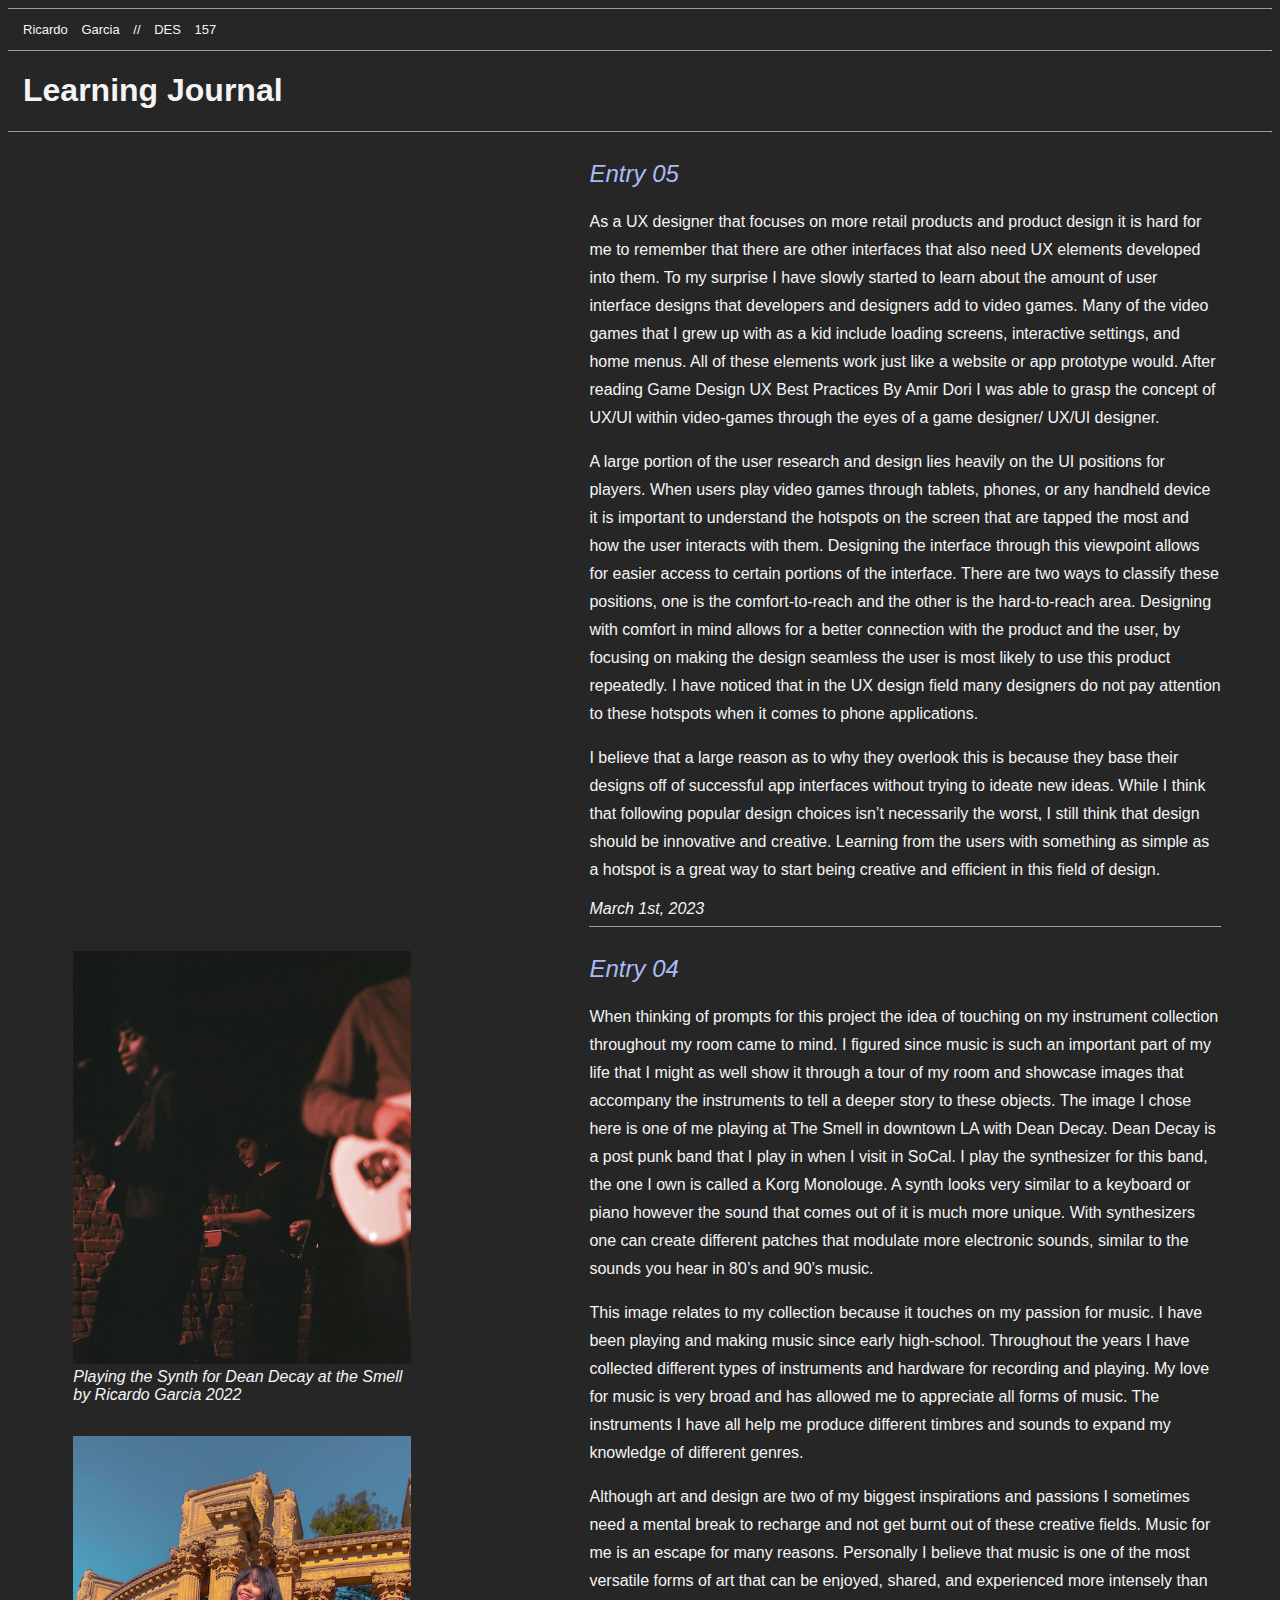
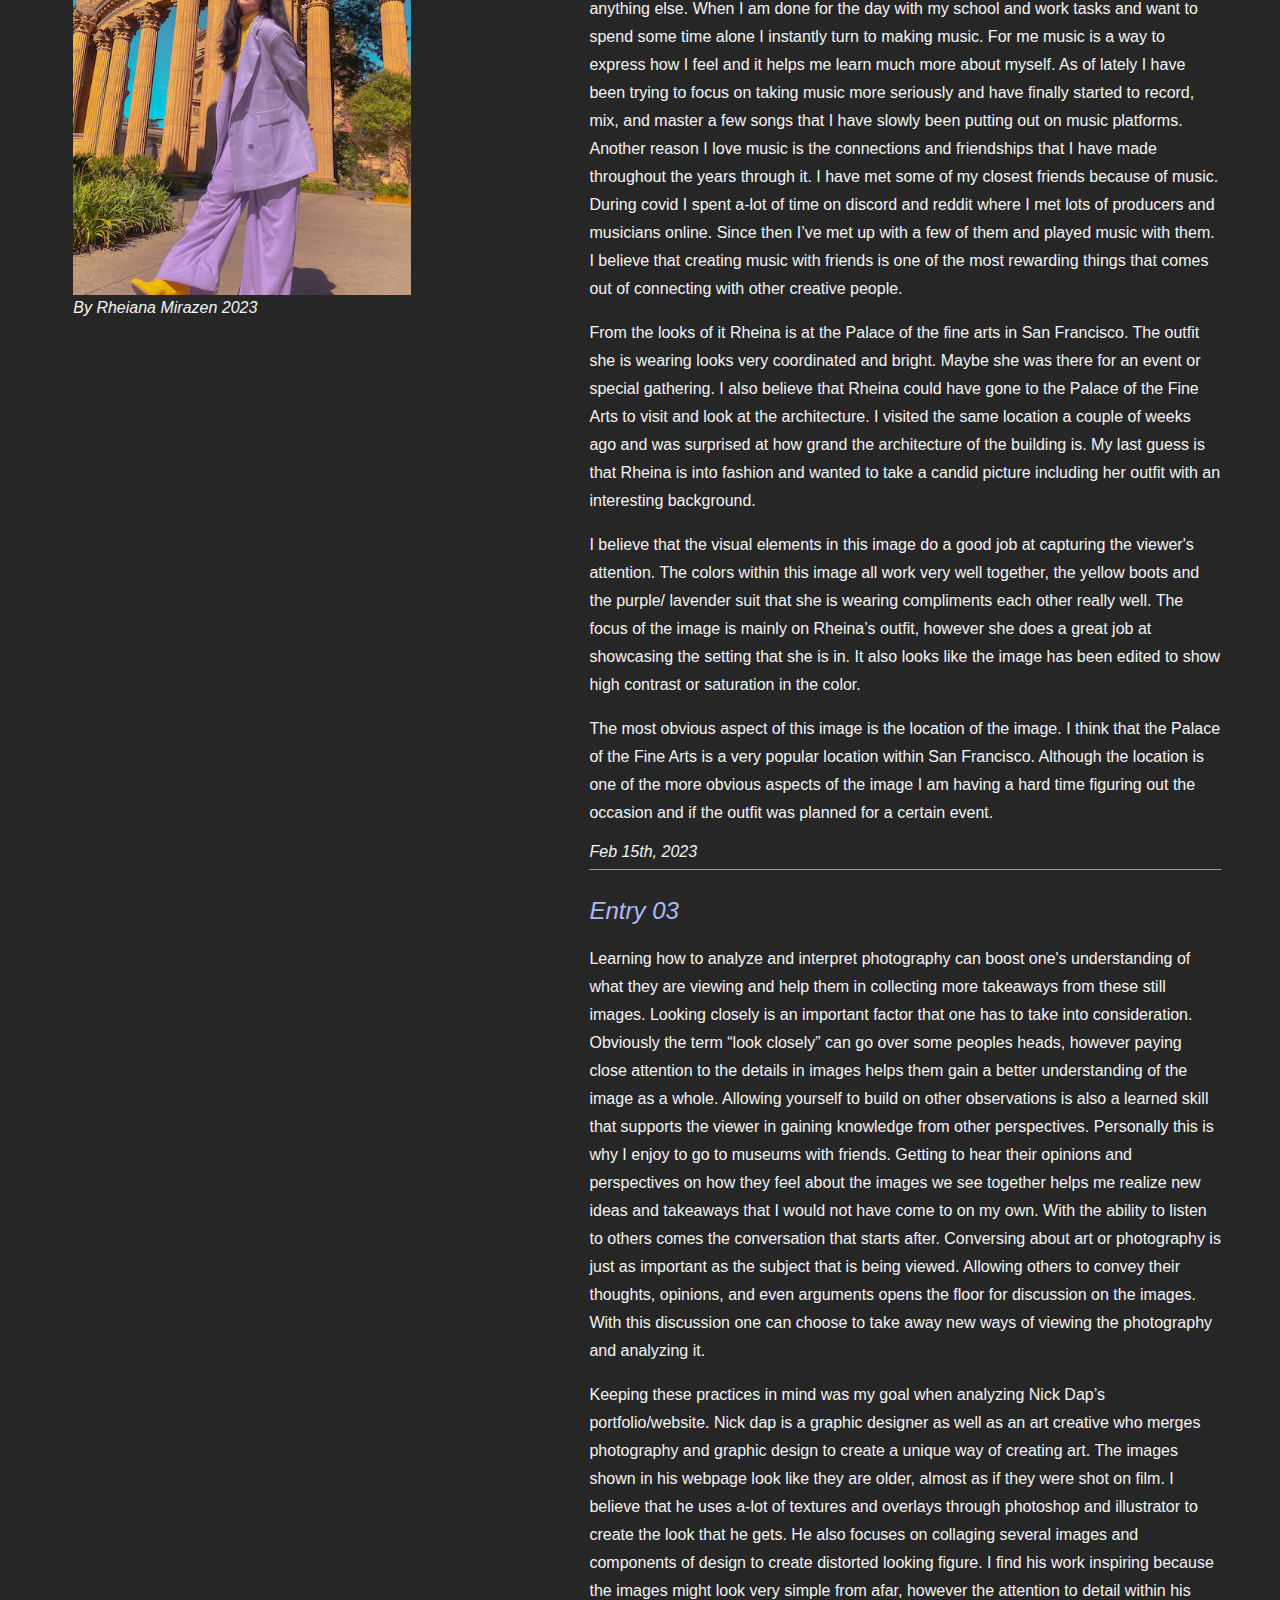
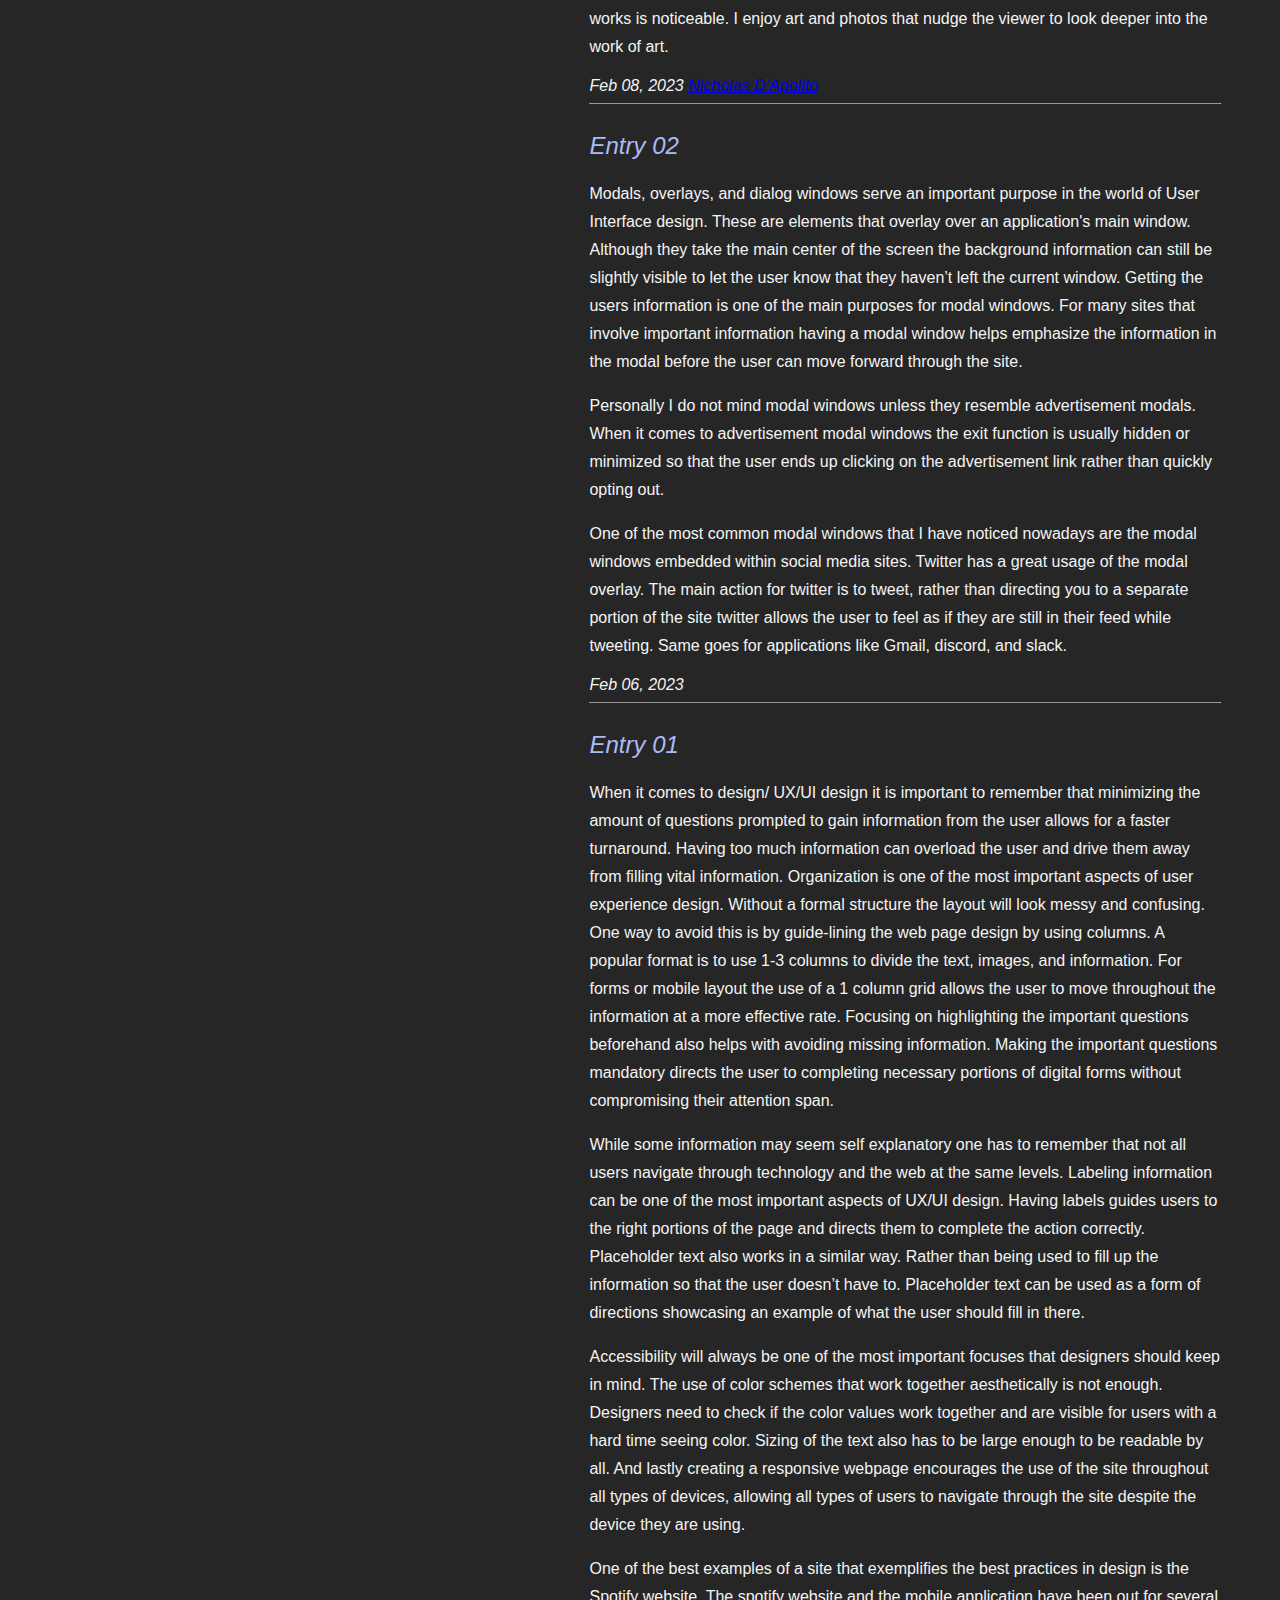
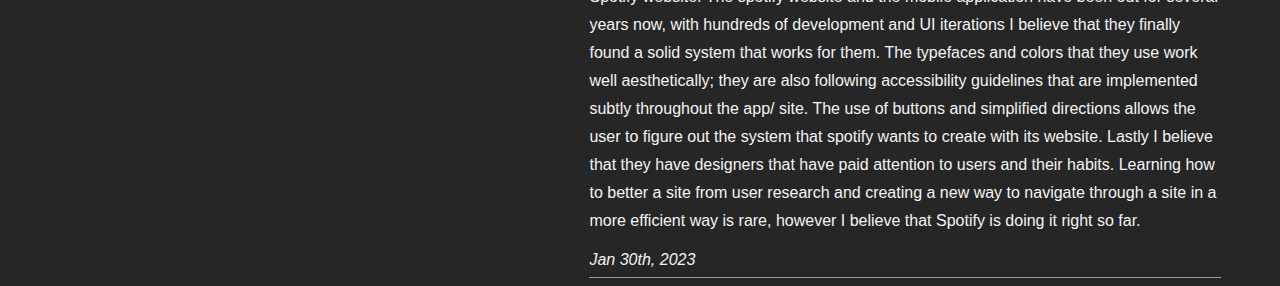
<file: journal/index.html>
<!DOCTYPE html>
<html lang="en">
<head>
    <meta charset="UTF-8">
    <meta http-equiv="X-UA-Compatible" content="IE=edge">
    <meta name="viewport" content="width=device-width, initial-scale=1.0">
    <link rel="stylesheet" type="text/css" href="styles.css" />

    <title>Journal</title>

</head>
    <body>
        <hr size="1">
         <h3>
            Ricardo Garcia //     DES 157 
         </h3>
        <hr size="1">
<h1>Learning Journal</h1>
    <hr size="1">
  
    <article class="column1">
        <h2>Entry 05</h2>
            <p>
                As a UX designer that focuses on more retail products and product design it is hard for me to remember that there are other interfaces that also need UX elements developed into them. To my surprise I have slowly started to learn about the amount of user interface designs that developers and designers add to video games. Many of the video games that I grew up with as a kid include loading screens, interactive settings, and home menus. All of these elements work just like a website or app prototype would. After reading Game Design UX Best Practices By Amir Dori I was able to grasp the concept of UX/UI within video-games through the eyes of a game designer/ UX/UI designer. 
            </p>
            <p>
                A large portion of the user research and design lies heavily on the UI positions for players. When users play video games through tablets, phones, or any handheld device it is important to understand the hotspots on the screen that are tapped the most and how the user interacts with them. Designing the interface through this viewpoint allows for easier access to certain portions of the interface. There are two ways to classify these positions, one is the comfort-to-reach and the other is the hard-to-reach area. Designing with comfort in mind allows for a better connection with the product and the user, by focusing on making the design seamless the user is most likely to use this product repeatedly. I have noticed that in the UX design field many designers do not pay attention to these hotspots when it comes to phone applications.
            </p>
            <p>
                I believe that a large reason as to why they overlook this is because they base their designs off of successful app interfaces without trying to ideate new ideas. While I think that following popular design choices isn’t necessarily the worst, I still think that design should be innovative and creative. Learning from the users with something as simple as a hotspot is a great way to start being creative and efficient in this field of design. 
            </P>
            <date>
               March 1st, 2023
            </date>
            <hr size="1">
        
        </article>




    <article class="column1">
        <h2>Entry 04</h2>
           <p>
            When thinking of prompts for this project the idea of touching on my instrument collection throughout my room came to mind. I figured since music is such an important part of my life that I might as well show it through a tour of my room and showcase images that accompany the instruments to tell a deeper story to these objects. The image I chose here is one of me playing at The Smell in downtown LA with Dean Decay. Dean Decay is a post punk band that I play in when I visit in SoCal. I play the synthesizer for this band, the one I own is called a Korg Monolouge. A synth looks very similar to a keyboard or piano however the sound that comes out of it is much more unique. With synthesizers one can create different patches that modulate more electronic sounds, similar to the sounds you hear in 80’s and 90’s music. 
           </p>
               
           <p>
            This image relates to my collection because it touches on my passion for music. I have been playing and making music since early high-school. Throughout the years I have collected different types of instruments and hardware for recording and playing. My love for music is very broad and has allowed me to appreciate all forms of music. The instruments I have all help me produce different timbres and sounds to expand my knowledge of different genres.
           </p>
           <p>
            Although art and design are two of my biggest inspirations and passions I sometimes need a mental break to recharge and not get burnt out of these creative fields. Music for me is an escape for many reasons. Personally I believe that music is one of the most versatile forms of art that can be enjoyed, shared, and experienced more intensely than anything else. When I am done for the day with my school and work tasks and want to spend some time alone I instantly turn to making music. For me music is a way to express how I feel and it helps me learn much more about myself. As of lately I have been trying to focus on taking music more seriously and have finally started to record, mix, and master a few songs that I have slowly been putting out on music platforms. Another reason I love music is the connections and friendships that I have made throughout the years through it. I have met some of my closest friends because of music. During covid I spent a-lot of time on discord and reddit where I met lots of producers and musicians online. Since then I’ve met up with a few of them and played music with them. I believe that creating music with friends is one of the most rewarding things that comes out of connecting with other creative people. 
           </p>
           <p>
            From the looks of it  Rheina is at the Palace of the fine arts in San Francisco. The outfit she is wearing looks very coordinated and bright. Maybe she was there for an event or special gathering. I also believe that Rheina could have gone to the Palace of the Fine Arts to visit and look at the architecture. I visited the same location a couple of weeks ago and was surprised at how grand the architecture of the building is. My last guess is that Rheina is into fashion and wanted to take a candid picture including her outfit with an interesting background. 
           </p>
           <p>
            I believe that the visual elements in this image do a good job at capturing the viewer's attention. The colors within this image all work very well together, the yellow boots and the purple/ lavender suit that she is wearing compliments each other really well. The focus of the image is mainly on Rheina’s outfit, however she does a great job at showcasing the setting that she is in. It also looks like the image has been edited to show high contrast or saturation in the color. 
           </p>
           <p>
            The most obvious aspect of this image is the location of the image. I think that the Palace of the Fine Arts is a very popular location within San Francisco. Although the location is one of the more obvious aspects of the image I am having a hard time figuring out the occasion and if the outfit was planned for a certain event. 

           </p>
            <date>
               Feb 15th, 2023
            </date>
            <hr size="1">
        
        </article>
        <div class="column2">
            <figure>
                <img src="images /synth2-min.jpg" alt="Trulli" style="width:75%">
                <figcaption>Playing the Synth for Dean Decay at the Smell <br> by Ricardo Garcia 2022</figcaption>
            </figure>
        </div>
        <div class="column2">
            <figure>
                <img src="images /Rheina_photo.png" alt="Trulli" style="width:75%">
                <figcaption>By Rheiana Mirazen 2023</figcaption>
              </figure>
        </div>

<article class="column1">
    <h2>Entry 03</h2>
             <p>
            Learning how to analyze and interpret photography can boost one's understanding of what they are viewing and help them in collecting more takeaways from these still images. Looking closely is an important factor that one has to take into consideration. Obviously the term “look closely” can go over some peoples heads, however paying close attention to the details in images helps them gain a better understanding of the image as a whole. Allowing yourself to build on other observations is also a learned skill that supports the viewer in gaining knowledge from other perspectives. Personally this is why I enjoy to go to museums with friends. Getting to hear their opinions and perspectives on how they feel about the images we see together helps me realize new ideas and takeaways that I would not have come to on my own. With the ability to listen to others comes the conversation that starts after. Conversing about art or photography is just as important as the subject that is being viewed. Allowing others to convey their thoughts, opinions, and even arguments opens the floor for discussion on the images. With this discussion one can choose to take away new ways of viewing the photography and analyzing it. 
            </p>
            <p>
                Keeping these practices in mind was my goal when analyzing Nick Dap’s portfolio/website. Nick dap is a graphic designer as well as an art creative who merges photography and graphic design to create a unique way of creating art. The images shown in his webpage look like they are older, almost as if they were shot on film. I believe that he uses a-lot of textures and overlays through photoshop and illustrator to create the look that he gets. He also focuses on collaging several images and components of design to create distorted looking figure. I find his work inspiring because the images might look very simple from afar, however the attention to detail within his works is noticeable. I enjoy art and photos that nudge the viewer to look deeper into the work of art. 
            </p>
        <date>
           Feb 08, 2023
        </date>
        <a href="https://nicholasdapolito.info/">Nicholas D’Apolito</a>
        <hr size="1">
    
    </article>
    


    <article class="column1">
        <h2>Entry 02</h2>
        <p>
            Modals, overlays, and dialog windows serve an important purpose in the world of User Interface design. These are elements that overlay over an application's main window. Although they take the main center of the screen the background information can still be slightly visible to let the user know that they haven’t left the current window. Getting the users information is one of the main purposes for modal windows. For many sites that involve important information having a modal window helps emphasize the information in the modal before the user can move forward through the site. 
        </p>
        <p>
            Personally I do not mind modal windows unless they resemble advertisement modals. When it comes to advertisement modal windows the exit function is usually hidden or minimized so that the user ends up clicking on the advertisement link rather than quickly opting out. 
        </p>
        <p>
            One of the most common modal windows that I have noticed nowadays are the modal windows embedded within social media sites. Twitter has a great usage of the modal overlay. The main action for twitter is to tweet, rather than directing you to a separate portion of the site twitter allows the user to feel as if they are still in their feed while tweeting. Same goes for applications like Gmail, discord, and slack. 

        </p>
        <date>
           Feb 06, 2023
        </date>
        <hr size="1">
    
    </article>


    <article class="column1">
        <h2>Entry 01</h2>

        <p>
            When it comes to design/ UX/UI design it is important to remember that minimizing the amount of questions prompted to gain information from the user allows for a faster turnaround. Having too much information can overload the user and drive them away from filling vital information. Organization is one of the most important aspects of user experience design. Without a formal structure the layout will look messy and confusing. One way to avoid this is by guide-lining the web page design by using columns. A popular format is to use 1-3 columns to divide the text, images, and information. For forms or mobile layout the use of a 1 column grid allows the user to move throughout the information at a more effective rate. Focusing on highlighting the important questions beforehand also helps with avoiding missing information. Making the important questions mandatory directs the user to completing necessary portions of digital forms without compromising their attention span. 
        </p>

        <p>
            While some information may seem self explanatory one has to remember that not all users navigate through technology and the web at the same levels. Labeling information can be one of the most important aspects of UX/UI design. Having labels guides users to the right portions of the page and directs them to complete the action correctly. Placeholder text also works in a similar way. Rather than being used to fill up the information so that the user doesn’t have to. Placeholder text can be used as a form of directions showcasing an example of what the user should fill in there.    
        </p>

        <p>
            Accessibility will always be one of the most important focuses that designers should keep in mind. The use of color schemes that work together aesthetically is not enough. Designers need to check if the color values work together and are visible for users with a hard time seeing color. Sizing of the text also has to be large enough to be readable by all. And lastly creating a responsive webpage encourages the use of the site throughout all types of devices, allowing all types of users to navigate through the site despite the device they are using. 
        </p>

        <p>
            One of  the best examples of a site that exemplifies the best practices in design is the Spotify website. The spotify website and the mobile application have been out for several years now, with hundreds of development and UI iterations I believe that they finally found a solid system that works for them. The typefaces and colors that they use work well aesthetically; they are also following accessibility guidelines that are implemented subtly throughout the app/ site. The use of buttons and simplified directions allows the user to figure out the system that spotify wants to create with its website. Lastly I believe that they have designers that have paid attention to users and their habits. Learning how to better a site from user research and creating a new way to navigate through a site in a more efficient way is rare, however I believe that Spotify is doing it right so far. 
        </p>
        <date>
            Jan 30th, 2023
        </date>
        <hr size="1">
    
    </article>

    <script></script>
</body>
</html>
</file>
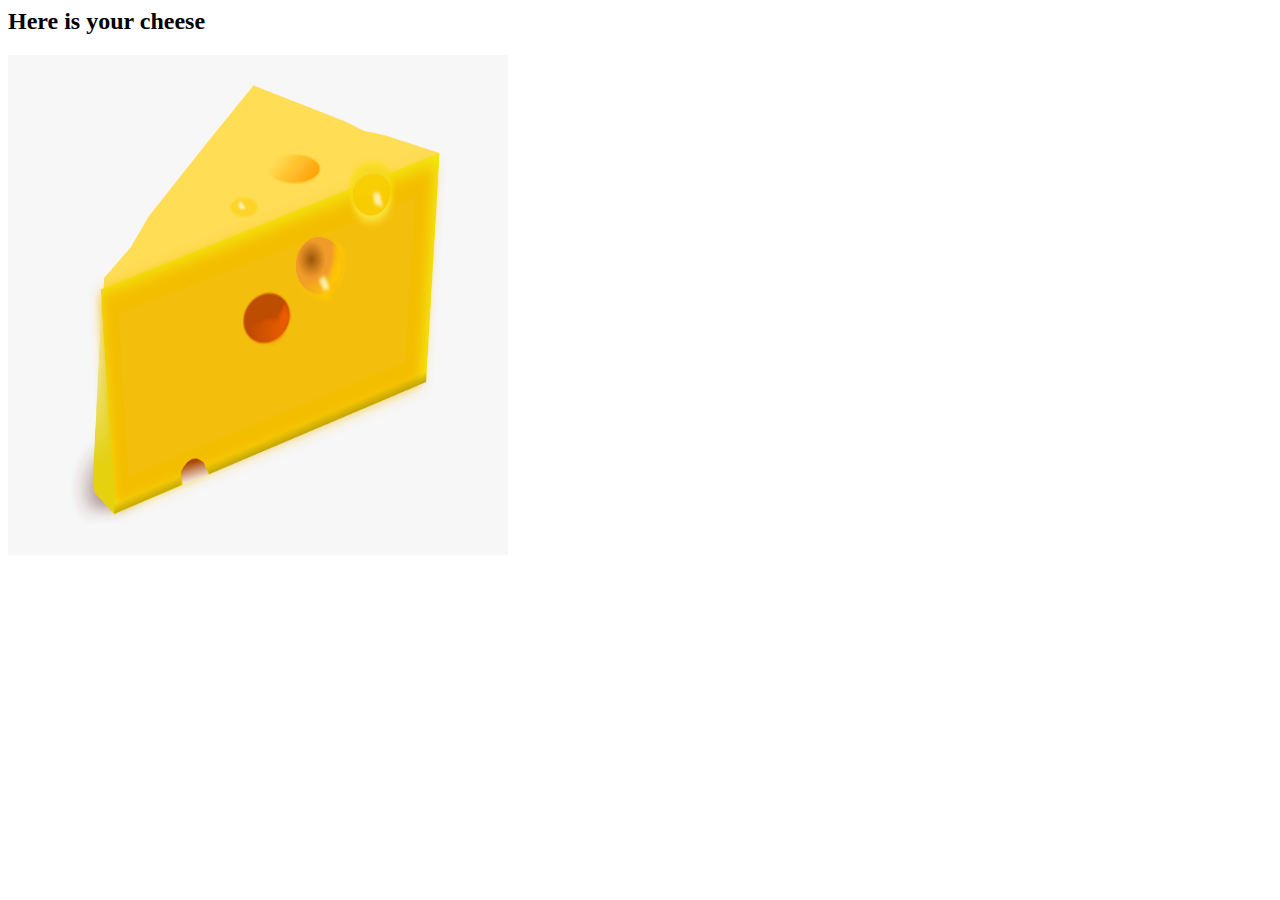
<file: w3dom/wk3_JS_exp.html>
<meta http-equiv="X-UA-Compatible" content="IE=edge">
<meta name="viewport" content="width=device-width, initial-scale=1.0">
<title>wk3-JS Experimentation-Functions & DOM</title>
</head>
<body>

    <h1></h1>

    <h2>Here is your cheese</h2>
    <img src="images/cheese.png"  width="500" height="500">

<script>
    //I used Cory Risch-Smith's prompt as inspiration for my  Experimentation! I am still getting the hang of using prompt() within my code however I was able to write a simple function that asks for the users name. After asking for their name it asks them if they would like some cheese. Just like Cory did instead of implementing the written answers within the console I moved them to h1 and h2 tags to show on the browser once the text boxes are filled in!

var yourName = prompt('provide your name',"");
var food = ['cheese'];
function hello(yourName, food){
   var firstname = document.getElementsByTagName('h1');
    firstname.innerHTML="ric";
}


var cheese = prompt('would you like some Cheese?',"");
var food = ['cheese'];
hello (yourName, food);

</script>


</body>
</html>
</file>
<file: journal/styles.css>
body{
    background-color: rgb(38, 38, 38);
    color: rgb(244, 244, 244);
    font-family: "roboto", sans-serif;
    font-weight: 400;
    font-style: italic;
    
}


h1{
    margin-left: 15px;
    font-family: "roboto", sans-serif;
    font-weight: 700;
    font-style: normal;

}

h2{
    font-family: "roboto", sans-serif;
    font-weight: 400;
    font-style: italic;
    color: rgb(171, 187, 246);

}

h3{
    margin-left: 15px;
    word-spacing: 10px;
    font-family: "semplicitapro", sans-serif;
    font-weight: 400;
    font-style: normal;
    font-size:small;
}

p {
    font-family: "semplicitapro", sans-serif;
font-weight: 400;
font-style: normal;
line-height: 28px;
}

date{
    font-family: "roboto", sans-serif;
    font-weight: 200;
    font-style: italic;
}


.column1 {
  
    float: right;
    width: 50%;
    padding-right: 4%;
  }

  .column2 {
    float: left;
    width: 42%;
    padding-left: 2%;

  }
</file>
